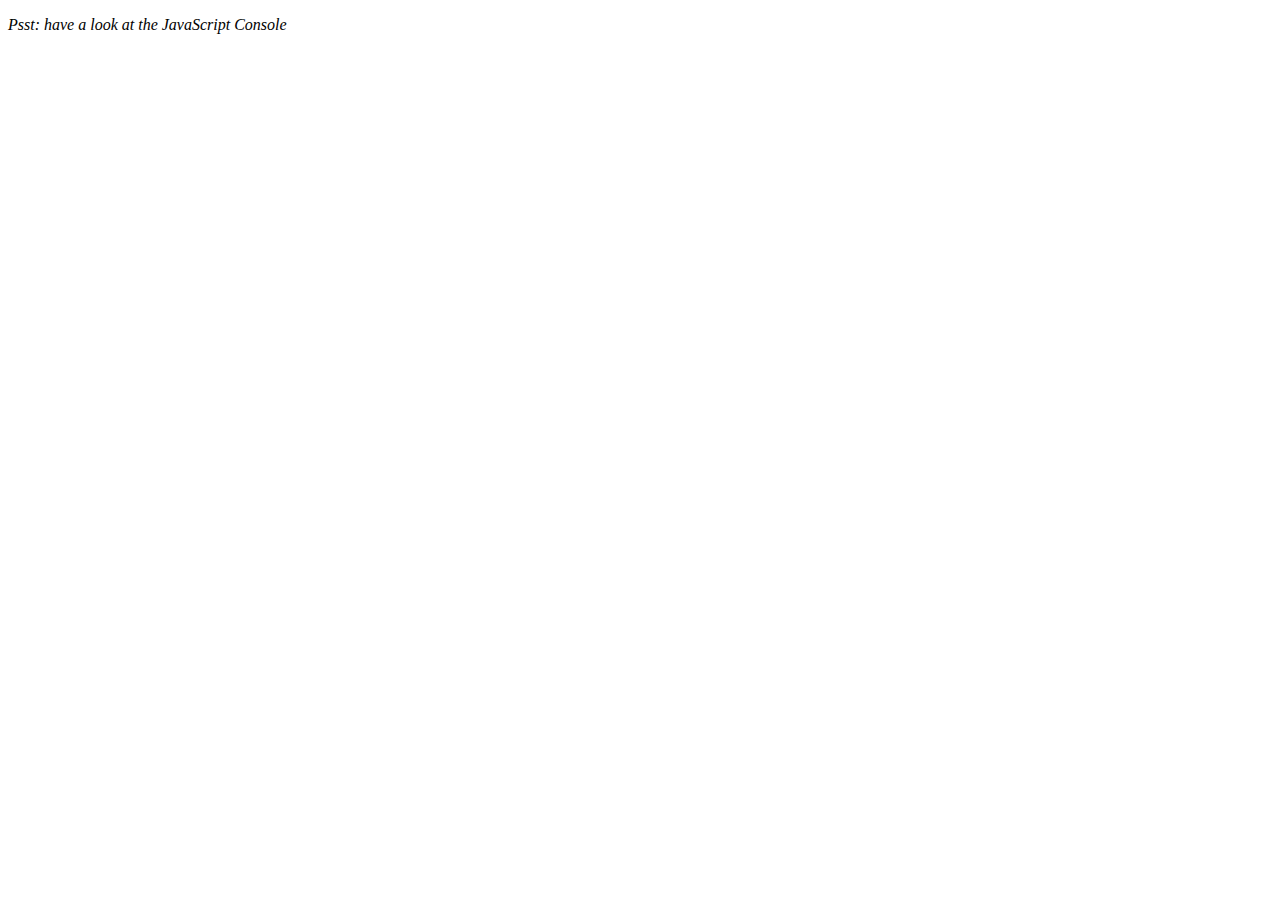
<file: array-cardio.html>
<!DOCTYPE html>
<html lang="en">
<head>
  <meta charset="UTF-8">
  <title>Array Cardio </title>
</head>
<body>
  <p><em>Psst: have a look at the JavaScript Console</em></p>
  <script>
    // Get your shorts on - this is an array workout!
    // ## Array Cardio Day 1

    // Some data we can work with

    const inventors = [
      { first: 'Albert', last: 'Einstein', year: 1879, passed: 1955 },
      { first: 'Isaac', last: 'Newton', year: 1643, passed: 1727 },
      { first: 'Galileo', last: 'Galilei', year: 1564, passed: 1642 },
      { first: 'Marie', last: 'Curie', year: 1867, passed: 1934 },
      { first: 'Johannes', last: 'Kepler', year: 1571, passed: 1630 },
      { first: 'Nicolaus', last: 'Copernicus', year: 1473, passed: 1543 },
      { first: 'Max', last: 'Planck', year: 1858, passed: 1947 },
      { first: 'Katherine', last: 'Blodgett', year: 1898, passed: 1979 },
      { first: 'Ada', last: 'Lovelace', year: 1815, passed: 1852 },
      { first: 'Sarah E.', last: 'Goode', year: 1855, passed: 1905 },
      { first: 'Lise', last: 'Meitner', year: 1878, passed: 1968 },
      { first: 'Hanna', last: 'Hammarström', year: 1829, passed: 1909 }
    ];

    const people = [
      'Bernhard, Sandra', 'Bethea, Erin', 'Becker, Carl', 'Bentsen, Lloyd', 'Beckett, Samuel', 'Blake, William', 'Berger, Ric', 'Beddoes, Mick', 'Beethoven, Ludwig',
      'Belloc, Hilaire', 'Begin, Menachem', 'Bellow, Saul', 'Benchley, Robert', 'Blair, Robert', 'Benenson, Peter', 'Benjamin, Walter', 'Berlin, Irving',
      'Benn, Tony', 'Benson, Leana', 'Bent, Silas', 'Berle, Milton', 'Berry, Halle', 'Biko, Steve', 'Beck, Glenn', 'Bergman, Ingmar', 'Black, Elk', 'Berio, Luciano',
      'Berne, Eric', 'Berra, Yogi', 'Berry, Wendell', 'Bevan, Aneurin', 'Ben-Gurion, David', 'Bevel, Ken', 'Biden, Joseph', 'Bennington, Chester', 'Bierce, Ambrose',
      'Billings, Josh', 'Birrell, Augustine', 'Blair, Tony', 'Beecher, Henry', 'Biondo, Frank'
    ];
    
    // Array.prototype.filter()
    // 1. Filter the list of inventors for those who were born in the 1500's

    const selectedInventors = inventors.filter(inventor =>inventor.year>=1500 && inventor.year<1600)

    // Array.prototype.map()
    // 2. Give us an array of the inventors first and last names
    const namesArray = inventors.map(inventor => inventor.first+ ' ' + inventor.last)

    // Array.prototype.sort()
    // 3. Sort the inventors by birthdate, oldest to youngest
    const old = inventors.sort((inventor_1, inventor_2) => inventor_1.year>inventor_2.year ? 1 : -1)

    // Array.prototype.reduce()
    // 4. How many years did all the inventors live all together?
    const allYears = inventors.reduce((sum, inventor) => sum + inventor.passed-inventor.year, 0)
    console.log(allYears)

    // 5. Sort the inventors by years lived
    const yearsLived = inventors.sort((a,b) => (a.passed - a.year)>(b.passed-b.year) ? 1 : -1)
    console.table(yearsLived)

    // 6. create a list of Boulevards in Paris that contain 'de' anywhere in the name
    // https://en.wikipedia.org/wiki/Category:Boulevards_in_Paris
    const category = document.querySelectorAll('.mw-category li a')
    const de = Array.from(category)
        .map(boulevar => boulevar.textContent)
        .filter(streetName => streetName.includes('de'))

    // 7. sort Exercise
    // Sort the people alphabetically by last name
    const lastName = people.sort((a, b) => a.localeCompare(b))
    console.log(lastName)

    // 8. Reduce Exercise
    // Sum up the instances of each of these
    const data = ['car', 'car', 'truck', 'truck', 'bike', 'walk', 'car', 'van', 'bike', 'walk', 'car', 'van', 'car', 'truck' ];

    const transport = data.reduce((obj, item) => {
        if (!obj[item]){
            obj[item] = 0;
        }
        obj[item]++
        return obj
    }, {})
    console.log(transport)
  </script>
</body>
</html>
</file>
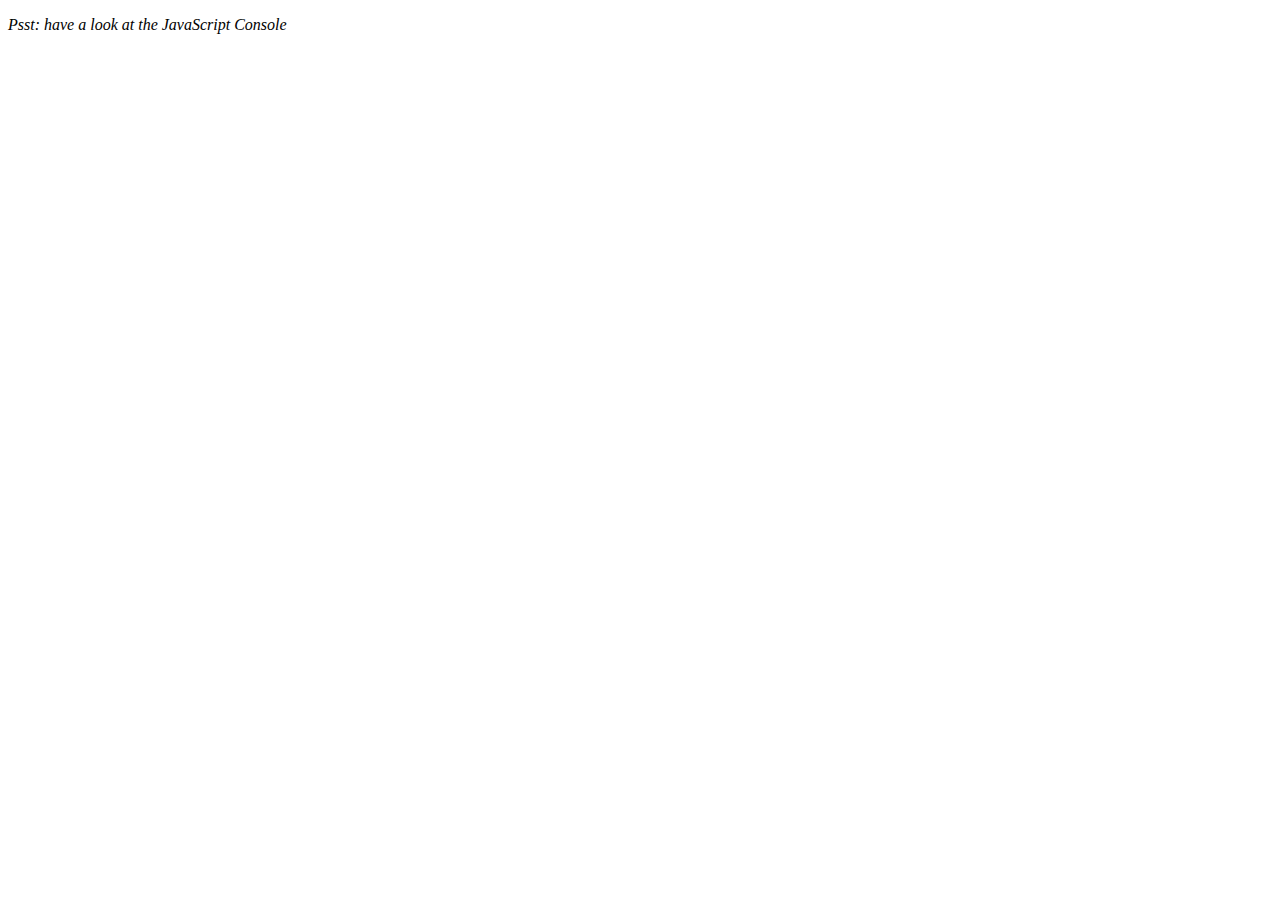
<file: array_cardio_2.html>
<!DOCTYPE html>
<html lang="en">
<head>
    <meta charset="UTF-8">
    <title>Array cardio 2</title>
</head>
<body>
    <p><em>Psst: have a look at the JavaScript Console</em></p>

<script>

const people = [
      { name: 'Wes', year: 1988 },
      { name: 'Kait', year: 1986 },
      { name: 'Irv', year: 1970 },
      { name: 'Lux', year: 2015 }
    ];

    const comments = [
      { text: 'Love this!', id: 523423 },
      { text: 'Super good', id: 823423 },
      { text: 'You are the best', id: 2039842 },
      { text: 'Ramen is my fav food ever', id: 123523 },
      { text: 'Nice Nice Nice!', id: 542328 }
    ];

    // Some and Every Checks
    // Array.prototype.some() // is at least one person 19 or older?
    //const isAdult = people.some(function(person) {
    //    const currentYear = (new Date()).getFullYear();
    //    if(currentYear - person.year >=19) {
    //        return true;
    //    }
    //});

    const isAdult = people.some(person => {
        return new Date().getFullYear() - person.year >=19
    })
    console.log(isAdult)
    
    // Array.prototype.every() // is everyone 19 or older?

    const allAdult = people.every(person => {
        return new Date().getFullYear() - person.year >=19
    })
    console.log(allAdult)

    // Array.prototype.find()
    // Find is like filter, but instead returns just the one you are looking for
    // find the comment with the ID of 823423
    const comment = comments.find(comment => {
        return comment.id === 823423
    })
    console.log(comment)

    // Array.prototype.findIndex()
    // Find the comment with this ID
    // delete the comment with the ID of 823423
    const index = comments.findIndex(comment =>
        comment.id === 823423
        )
    comments.splice(index, 1);
    console.log(comments)


</script>
</body>
</html>
</file>
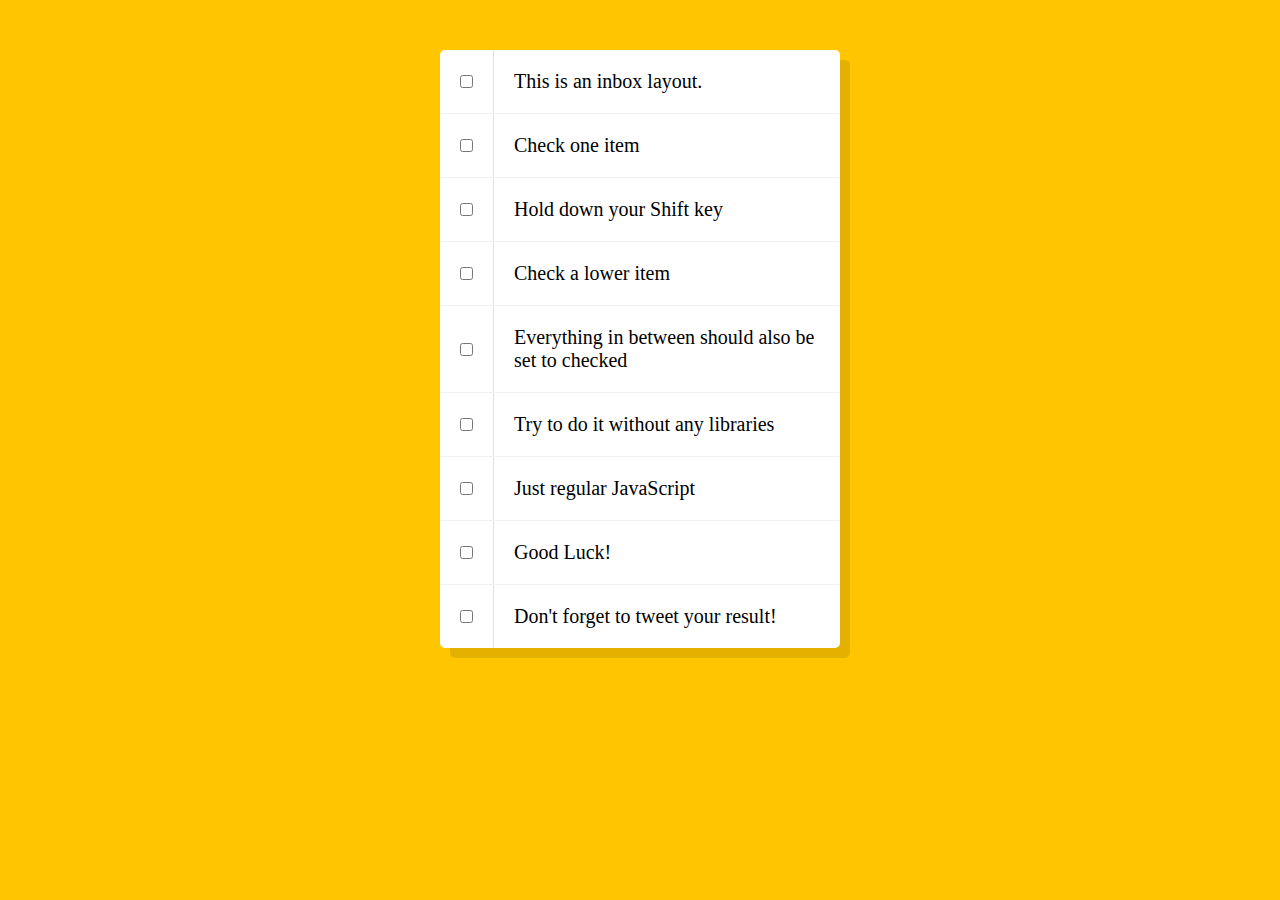
<file: checkbox.html>
<!DOCTYPE html>
<html lang="en">
<head>
  <meta charset="UTF-8">
  <title>Hold Shift to Check Multiple Checkboxes</title>
</head>
<body>
  <style>

    html {
      font-family: sans-serif;
      background: #ffc600;
    }

    .inbox {
      max-width: 400px;
      margin: 50px auto;
      background: white;
      border-radius: 5px;
      box-shadow: 10px 10px 0 rgba(0,0,0,0.1);
    }

    .item {
      display: flex;
      align-items: center;
      border-bottom: 1px solid #F1F1F1;
    }

    .item:last-child {
      border-bottom: 0;
    }

    input:checked + p {
      background: #F9F9F9;
      text-decoration: line-through;
    }

    input[type="checkbox"] {
      margin: 20px;
    }

    p {
      margin: 0;
      padding: 20px;
      transition: background 0.2s;
      flex: 1;
      font-family:'helvetica neue';
      font-size: 20px;
      font-weight: 200;
      border-left: 1px solid #D1E2FF;
    }
  </style>
   <!--
   The following is a common layout you would see in an email client.
   When a user clicks a checkbox, holds Shift, and then clicks another checkbox a few rows down, all the checkboxes inbetween those two checkboxes should be checked.
  -->
  <div class="inbox">
    <div class="item">
      <input type="checkbox">
      <p>This is an inbox layout.</p>
    </div>
    <div class="item">
      <input type="checkbox">
      <p>Check one item</p>
    </div>
    <div class="item">
      <input type="checkbox">
      <p>Hold down your Shift key</p>
    </div>
    <div class="item">
      <input type="checkbox">
      <p>Check a lower item</p>
    </div>
    <div class="item">
      <input type="checkbox">
      <p>Everything in between should also be set to checked</p>
    </div>
    <div class="item">
      <input type="checkbox">
      <p>Try to do it without any libraries</p>
    </div>
    <div class="item">
      <input type="checkbox">
      <p>Just regular JavaScript</p>
    </div>
    <div class="item">
      <input type="checkbox">
      <p>Good Luck!</p>
    </div>
    <div class="item">
      <input type="checkbox">
      <p>Don't forget to tweet your result!</p>
    </div>
  </div>

<script>
    const checkboxes = document.querySelectorAll('.inbox input[type="checkbox"]')
    //console.log(checkboxes)
    

    let lastChecked;

    function handleCheck(e) {
        let inBetween = false;
        if (e.shiftKey && this.checked){
            checkboxes.forEach(checkbox => {
                console.log(checkbox)
                if (checkbox === this || checkbox === lastChecked){
                    inBetween = !inBetween
                    console.log('starting to check')
                }
                if (inBetween){
                  checkbox.checked = true;
                }
            })
        }
        lastChecked = this
    }

    checkboxes.forEach(checkbox => checkbox.addEventListener('click', handleCheck));
</script>
</body>
</html>
</file>
